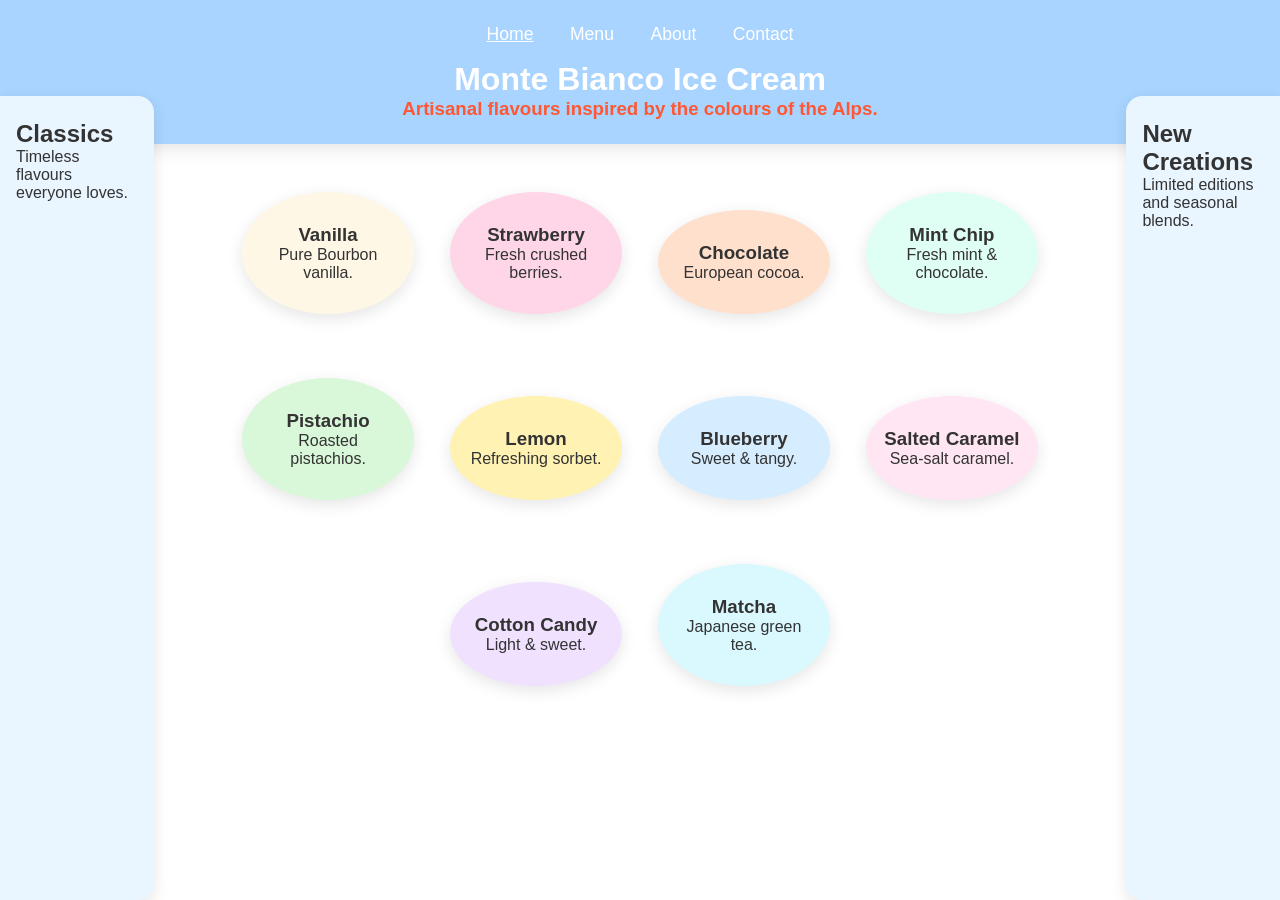
<file: index.html>
<!DOCTYPE html>
<html lang="en">
<head>
  <meta charset="UTF-8">
  <title>Monte Bianco - Home</title>
  <link rel="stylesheet" href="css/styles.css">
</head>

<body>

<header class="top-bar">
  <nav aria-label="Main navigation">
    <ul class="nav">
      <li><a href="index.html" aria-current="page">Home</a></li>
      <li><a href="menu.html">Menu</a></li>
      <li><a href="about.html">About</a></li>
      <li><a href="contact.html">Contact</a></li>
    </ul>
  </nav>
  <h1>Monte Bianco Ice Cream</h1>
 <h3><p class="inf">Artisanal flavours inspired by the colours of the Alps.</p></h3>
</header>

<aside class="side-bar left-bar">
  <h2>Classics</h2>
  <p>Timeless flavours everyone loves.</p>
</aside>

<aside class="side-bar right-bar">
  <h2>New Creations</h2>
  <p>Limited editions and seasonal blends.</p>
</aside>

<main class="flavour-area">

  <section class="flavour-row">
    <article class="flavour vanilla"><h3>Vanilla</h3><p>Pure Bourbon vanilla.</p></article>
    <article class="flavour strawberry"><h3>Strawberry</h3><p>Fresh crushed berries.</p></article>
    <article class="flavour chocolate"><h3>Chocolate</h3><p>European cocoa.</p></article>
    <article class="flavour mint"><h3>Mint Chip</h3><p>Fresh mint & chocolate.</p></article>
  </section>

  <section class="flavour-row">
    <article class="flavour pistachio"><h3>Pistachio</h3><p>Roasted pistachios.</p></article>
    <article class="flavour lemon"><h3>Lemon</h3><p>Refreshing sorbet.</p></article>
    <article class="flavour blueberry"><h3>Blueberry</h3><p>Sweet & tangy.</p></article>
    <article class="flavour caramel"><h3>Salted Caramel</h3><p>Sea‑salt caramel.</p></article>
  </section>

  <section class="flavour-row">
    <article class="flavour cottoncandy"><h3>Cotton Candy</h3><p>Light & sweet.</p></article>
    <article class="flavour matcha"><h3>Matcha</h3><p>Japanese green tea.</p></article>
  </section>

</main>

</body>
</html>
</file>
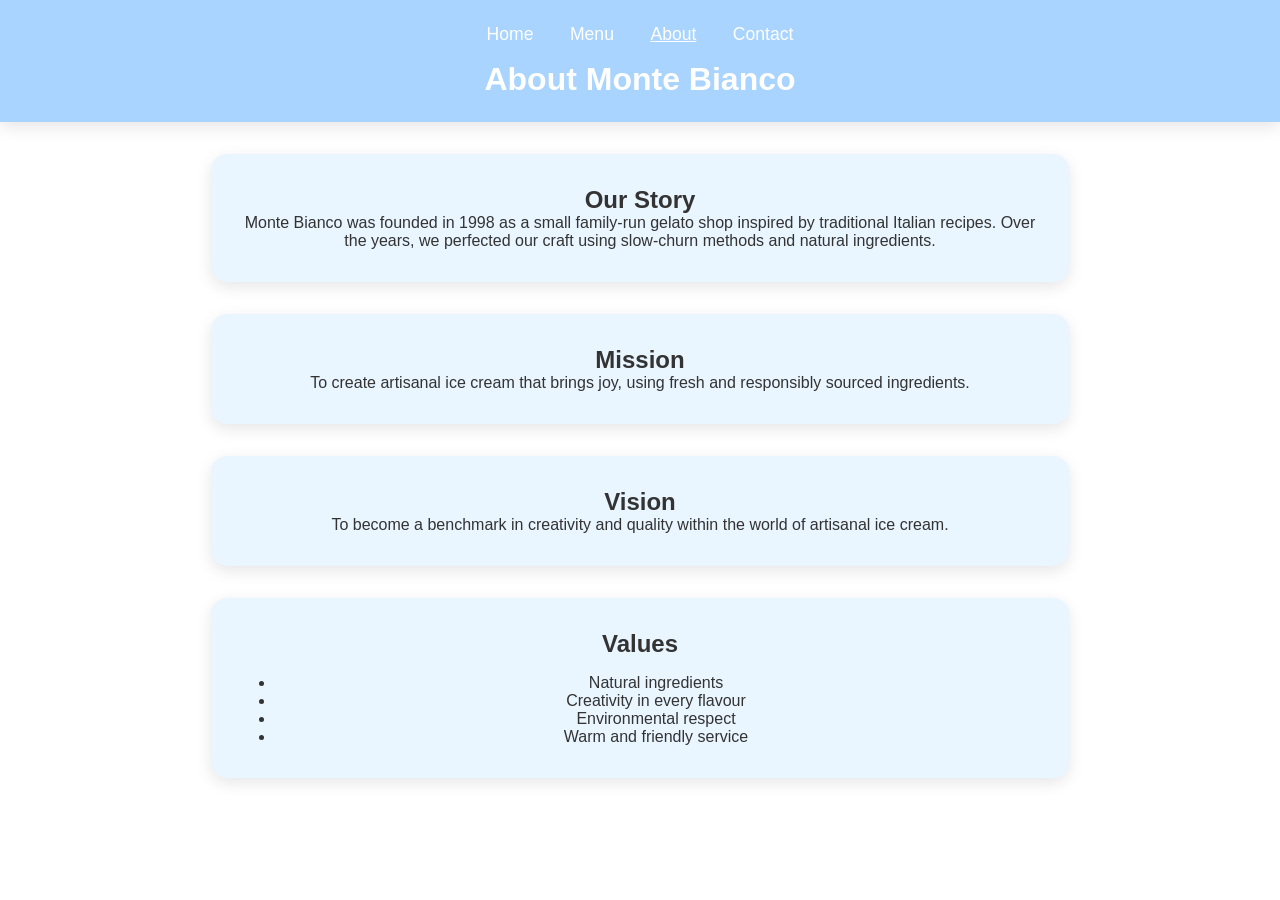
<file: about.html>
<!DOCTYPE html>
<html lang="en">
<head>
  <meta charset="UTF-8">
  <title>Monte Bianco - About</title>
  <link rel="stylesheet" href="css/styles.css">
</head>

<body>

<header class="top-bar">
  <nav aria-label="Main navigation">
    <ul class="nav">
      <li><a href="index.html">Home</a></li>
      <li><a href="menu.html">Menu</a></li>
      <li><a href="about.html" aria-current="page">About</a></li>
      <li><a href="contact.html">Contact</a></li>
    </ul>
  </nav>
  <h1>About Monte Bianco</h1>
</header>

<main class="content-area">

  <section class="content-block">
    <h2>Our Story</h2>
    <p>
      Monte Bianco was founded in 1998 as a small family‑run gelato shop inspired by traditional Italian recipes.
      Over the years, we perfected our craft using slow‑churn methods and natural ingredients.
    </p>
  </section>

  <section class="content-block">
    <h2>Mission</h2>
    <p>
      To create artisanal ice cream that brings joy, using fresh and responsibly sourced ingredients.
    </p>
  </section>

  <section class="content-block">
    <h2>Vision</h2>
    <p>
      To become a benchmark in creativity and quality within the world of artisanal ice cream.
    </p>
  </section>

  <section class="content-block">
    <h2>Values</h2>
    <ul>
      <li>Natural ingredients</li>
      <li>Creativity in every flavour</li>
      <li>Environmental respect</li>
      <li>Warm and friendly service</li>
    </ul>
  </section>

</main>

</body>
</html>
</file>
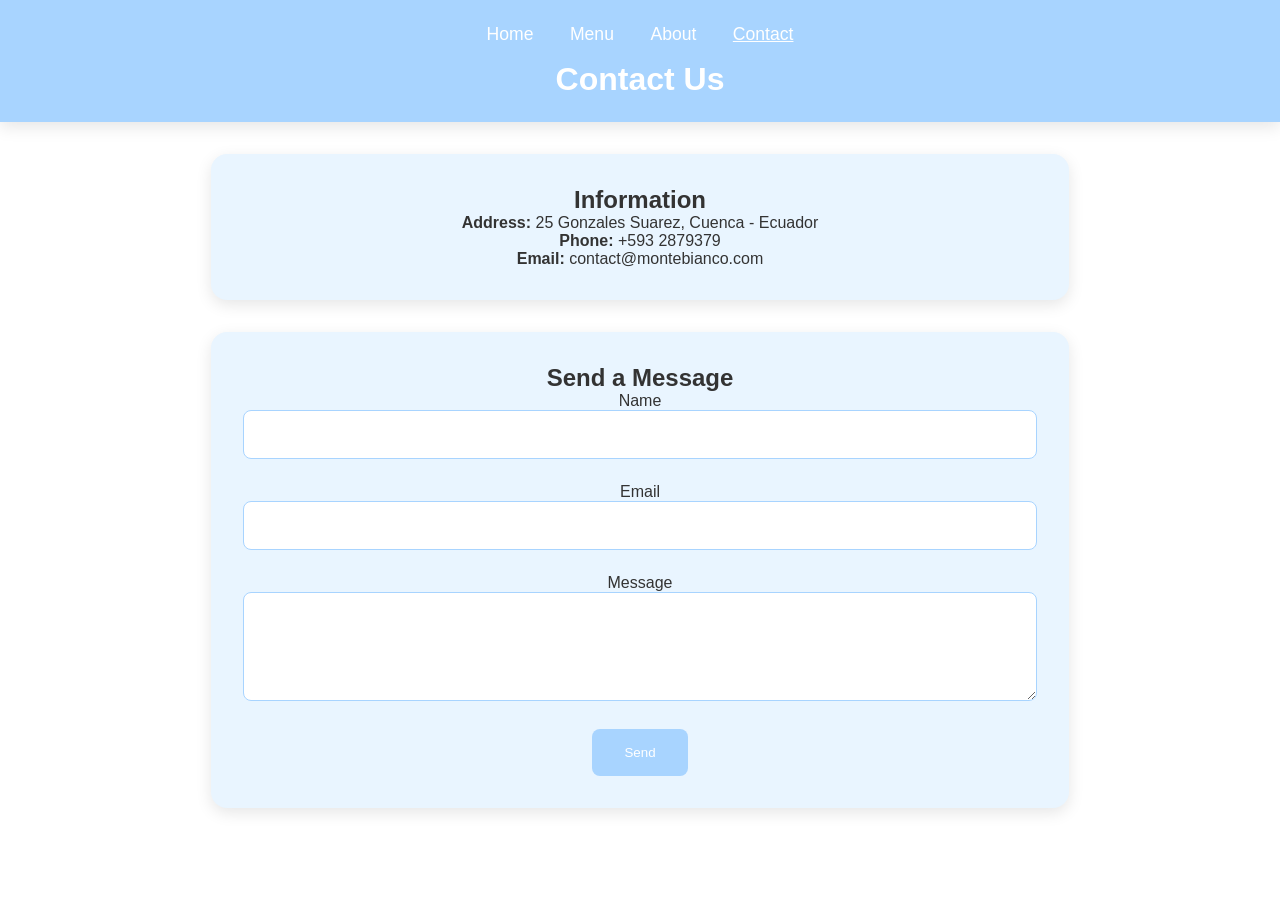
<file: contact.html>
<!DOCTYPE html>
<html lang="en">
<head>
  <meta charset="UTF-8">
  <title>Monte Bianco - Contact</title>
  <link rel="stylesheet" href="css/styles.css">
</head>

<body>

<header class="top-bar">
  <nav aria-label="Main navigation">
    <ul class="nav">
      <li><a href="index.html">Home</a></li>
      <li><a href="menu.html">Menu</a></li>
      <li><a href="about.html">About</a></li>
      <li><a href="contact.html" aria-current="page">Contact</a></li>
    </ul>
  </nav>
  <h1>Contact Us</h1>
</header>

<main class="content-area">

  <section class="content-block">
    <h2>Information</h2>
    <p><strong>Address:</strong> 25 Gonzales Suarez, Cuenca - Ecuador</p>
    <p><strong>Phone:</strong> +593 2879379</p>
    <p><strong>Email:</strong> contact@montebianco.com</p>
  </section>

  <section class="content-block">
    <h2>Send a Message</h2>

    <form class="contact-form">
      <label>Name</label>
      <input type="text" required>

      <label>Email</label>
      <input type="email" required>

      <label>Message</label>
      <textarea rows="5" required></textarea>

      <button type="submit">Send</button>
    </form>
  </section>

</main>

</body>
</html>
</file>
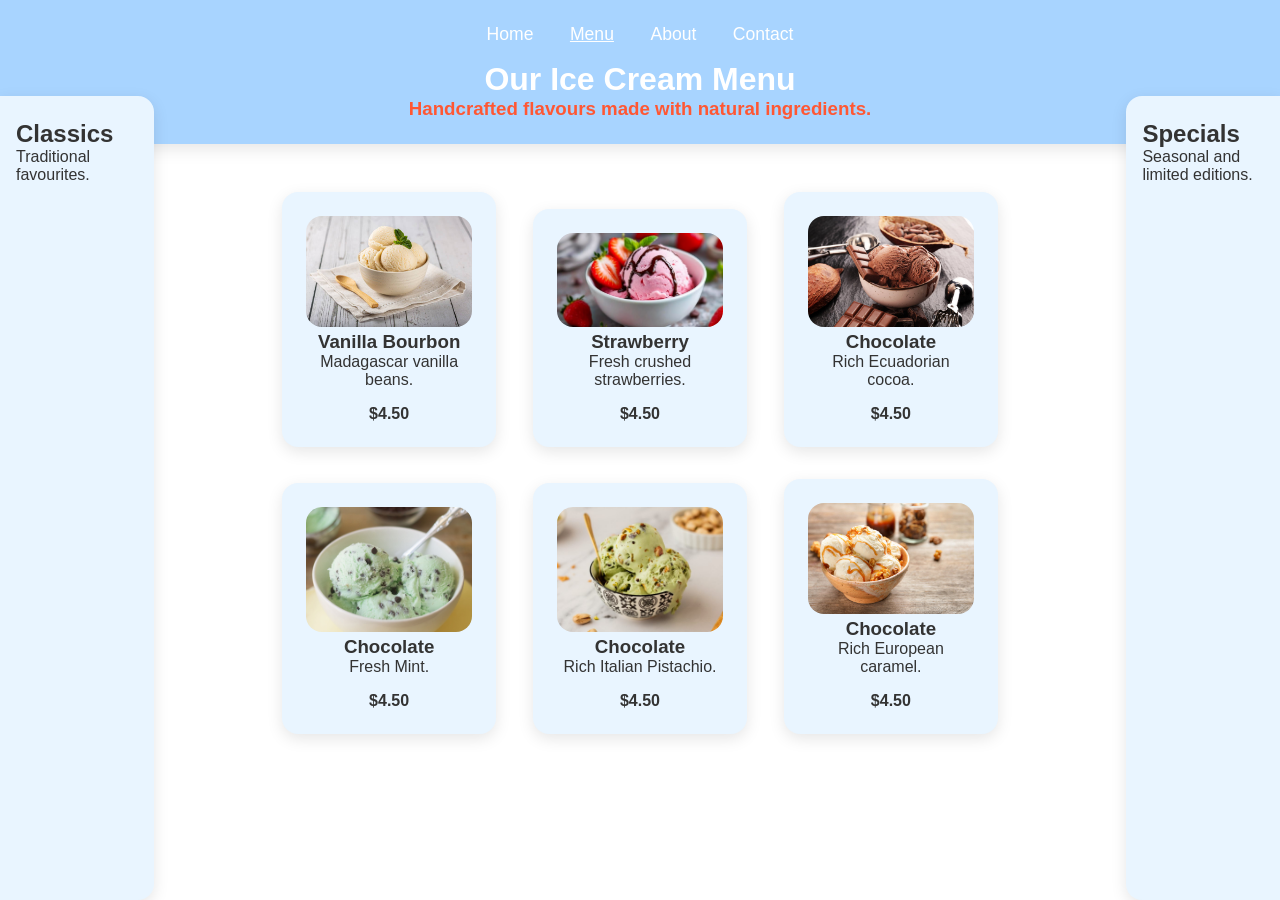
<file: menu.html>
<!DOCTYPE html>
<html lang="en">
<head>
  <meta charset="UTF-8">
  <title>Monte Bianco - Menu</title>
  <link rel="stylesheet" href="css/styles.css">
</head>

<body>

<header class="top-bar">
  <nav aria-label="Main navigation">
    <ul class="nav">
      <li><a href="index.html">Home</a></li>
      <li><a href="menu.html" aria-current="page">Menu</a></li>
      <li><a href="about.html">About</a></li>
      <li><a href="contact.html">Contact</a></li>
    </ul>
  </nav>
  <h1>Our Ice Cream Menu</h1>
  <h3><p class="inf">Handcrafted flavours made with natural ingredients.</p></h3>
</header>

<aside class="side-bar left-bar">
  <h2>Classics</h2>
  <p>Traditional favourites.</p>
</aside>

<aside class="side-bar right-bar">
  <h2>Specials</h2>
  <p>Seasonal and limited editions.</p>
</aside>

<main class="menu-area">

  <section class="menu-row">
    <article class="menu-item">
      <img src="img/vanilla.jpg" alt="Vanilla ice cream">
      <h3>Vanilla Bourbon</h3>
      <p>Madagascar vanilla beans.</p>
      <p class="price">$4.50</p>
    </article>

    <article class="menu-item">
      <img src="img/strawberry.jpg" alt="Strawberry ice cream">
      <h3>Strawberry</h3>
      <p>Fresh crushed strawberries.</p>
      <p class="price">$4.50</p>
    </article>

    <article class="menu-item">
      <img src="img/chocolate.jpg" alt="Chocolate ice cream">
      <h3>Chocolate</h3>
      <p>Rich Ecuadorian cocoa.</p>
      <p class="price">$4.50</p>
    </article>

        <article class="menu-item">
      <img src="img/mint.jpg" alt="Mint ice cream">
      <h3>Chocolate</h3>
      <p>Fresh Mint.</p>
      <p class="price">$4.50</p>
    </article>
        <article class="menu-item">
      <img src="img/pistachio.jpg" alt="Pistachio ice cream">
      <h3>Chocolate</h3>
      <p>Rich Italian Pistachio.</p>
      <p class="price">$4.50</p>
    </article>
        <article class="menu-item">
      <img src="img/caramel.jpg" alt="Caramel ice cream">
      <h3>Chocolate</h3>
      <p>Rich European caramel.</p>
      <p class="price">$4.50</p>

  </section>

</main>

</body>
</html>
</file>
<file: css/styles.css>
/* -------------------- */
/* ROOT COLORS          */
/* -------------------- */

:root {
  font-size: 100%;

  /* Brand colours (Monte Bianco) */
  --blue-main: #cfe9ff;
  --blue-light: #e9f5ff;
  --blue-accent: #a8d4ff;
  --white: #ffffff;
  --grey-text: #333333;
  --shadow: rgba(0,0,0,0.1);

  /* Flavour colours (KEEPING THESE!) */
  --pastel-cream: #fff7e6;
  --pastel-pink: #ffd6e8;
  --pastel-blue: #d6ecff;
  --pastel-green: #d9f7d9;
  --pastel-yellow: #fff2b3;
  --pastel-lilac: #f0e1ff;
  --pastel-mint: #e0fff4;
  --pastel-peach: #ffe0cc;
  --pastel-rose: #ffe6f2;
  --pastel-aqua: #d9f9ff;
}

/* -------------------- */
/* RESET                */
/* -------------------- */

* {
  margin: 0;
  padding: 0;
  box-sizing: border-box;
}

body {
  font-family: Arial, sans-serif;
  background-color: var(--white);
  color: var(--grey-text);
}

/* -------------------- */
/* TOP BAR + NAV        */
/* -------------------- */

.top-bar {
  background-color: var(--blue-accent);
  color: var(--white);
  padding: 1.5rem;
  text-align: center;
  box-shadow: 0 0.3rem 1rem var(--shadow);
}

.nav {
  list-style: none;
  margin-bottom: 1rem;
}

.nav li {
  display: inline-block;
  margin: 0 1rem;
}

.nav a {
  color: var(--white);
  text-decoration: none;
  font-size: 1.1rem;
}

.nav a:hover,
.nav a[aria-current="page"] {
  text-decoration: underline;
}

/* -------------------- */
/* SIDE ANNOUNCEMENTS   */
/* -------------------- */

.side-bar {
  position: fixed;
  top: 6rem;
  bottom: 0;
  width: 12%;
  background-color: var(--blue-light);
  padding: 1.5rem 1rem;
  border-radius: 0 1rem 1rem 0;
  box-shadow: 0 0.3rem 1rem var(--shadow);
  overflow-y: auto;
}

.left-bar {
  left: 0;
}

.right-bar {
  right: 0;
  border-radius: 1rem 0 0 1rem;
}

/* -------------------- */
/* MAIN CONTENT         */
/* -------------------- */

.flavour-area,
.menu-area,
.content-area {
  margin-left: 14%;
  margin-right: 14%;
  padding: 2rem;
  text-align: center;
}

/* -------------------- */
/* FLAVOUR CIRCLES      */
/* -------------------- */

.flavour-row {
  margin-bottom: 2rem;
}

.flavour {
  display: inline-block;
  width: 20%;
  min-width: 10rem;
  margin: 1rem;
  padding: 2rem 1rem;
  border-radius: 50%;
  box-shadow: 0 0.3rem 1rem var(--shadow);
}

/* Flavour colours preserved */
.vanilla { background-color: var(--pastel-cream); }
.strawberry { background-color: var(--pastel-pink); }
.chocolate { background-color: var(--pastel-peach); }
.mint { background-color: var(--pastel-mint); }
.pistachio { background-color: var(--pastel-green); }
.lemon { background-color: var(--pastel-yellow); }
.blueberry { background-color: var(--pastel-blue); }
.caramel { background-color: var(--pastel-rose); }
.cottoncandy { background-color: var(--pastel-lilac); }
.matcha { background-color: var(--pastel-aqua); }

/* -------------------- */
/* MENU ITEMS           */
/* -------------------- */
.inf {
  color: #ff5733; /* Un tono naranja */
}

.menu-item {
  display: inline-block;
  width: 25%;
  min-width: 12rem;
  margin: 1rem;
  background-color: var(--blue-light);
  padding: 1.5rem;
  border-radius: 1rem;
  box-shadow: 0 0.3rem 1rem var(--shadow);
}

.menu-item img {
  width: 100%;
  border-radius: 1rem;
}

.price {
  font-weight: bold;
  margin-top: 1rem;
}

/* -------------------- */
/* ABOUT + CONTACT      */
/* -------------------- */

.content-block {
  background-color: var(--blue-light);
  padding: 2rem;
  margin-bottom: 2rem;
  border-radius: 1rem;
  box-shadow: 0 0.3rem 1rem var(--shadow);
}

.content-block ul {
  margin-top: 1rem;
  padding-left: 2rem;
}

/* Contact form */
.contact-form input,
.contact-form textarea {
  width: 100%;
  padding: 1rem;
  margin-bottom: 1.5rem;
  border: 0.1rem solid var(--blue-accent);
  border-radius: 0.5rem;
}

.contact-form button {
  background-color: var(--blue-accent);
  color: var(--white);
  border: none;
  padding: 1rem 2rem;
  border-radius: 0.5rem;
  cursor: pointer;
}
</file>
